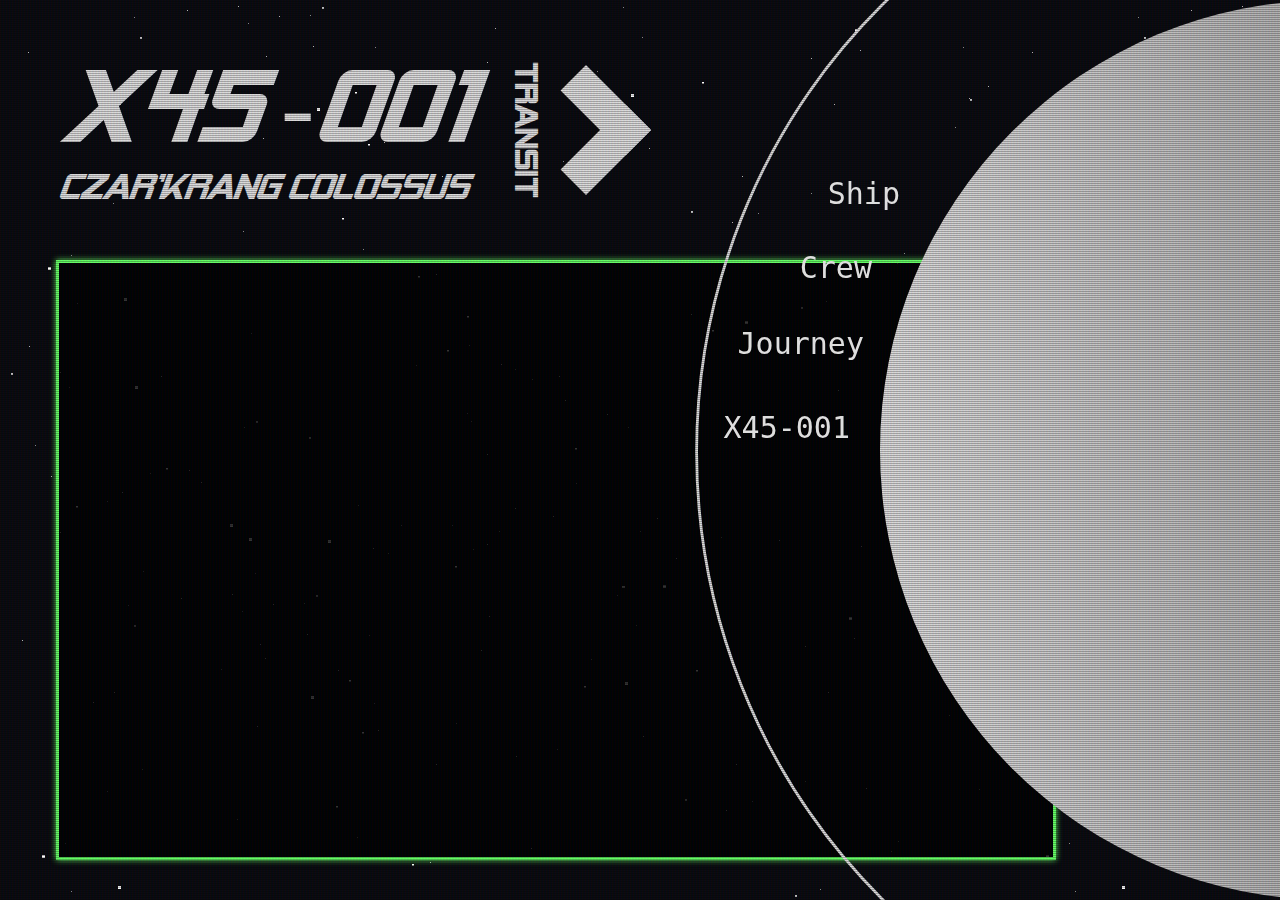
<file: index.html>
<!DOCTYPE html>
<html lang="en">
<head>
    <meta charset="UTF-8">
    <meta name="viewport" content="width=device-width, initial-scale=1.0">
    <meta http-equiv="X-UA-Compatible" content="ie=edge">
    <title>X45-001 Czar'Krang Colossus</title>
    <link rel="stylesheet" href="Styles/style.css">
    <link rel="stylesheet" href="Styles/index.css">
</head>
<body class="crt">
    <!-- Message for screens under 800px -->
    <div class="mobileMessage" hidden><h5>In space, no one can hear your mobile..</h5></div>
    <!-- Desktop Start -->
    <div class="desktop">
        <!-- Logo top left-->
        <header>
            <div id="title">
                <p id="x45">X45 -001</p>
                <p id="czar">Czar'Krang Colossus</p>
                <div id="transit"><p>Transit</p></div>
                <p><i class="arrow"></i></p>
            </div>
        </header>

        <nav>
            <!-- Background planet -->
            <div class="planet"></div>
            <div class="ring"></div>

            <!-- Navigation -->
            <ul>
                <li class="menu" id="ship"><a href="ship.html">Ship</a></li>
                <li class="menu" id="crew"><a href="crew.html">Crew</a></li>
                <li class="menu" id="journey"><a href="journey.html">Journey</a></li>
                <li class="menu" id="x45-001"><a href="X45-001.html">X45-001</a></li>
            </ul>
        </nav>
        <!-- Main Content -->
        <main>
            <div class="contentBox">
                <p id="typingText"></p> <br> <br> <br> <!-- Ugly hack sorry -->
                <p id="typingText2"></p>
            </div>
        </main>
    </div>
    <script src="Javascript/LogoHome.js"></script>
    <script src="Javascript/introText.js"></script>
</body>
</html>
</file>
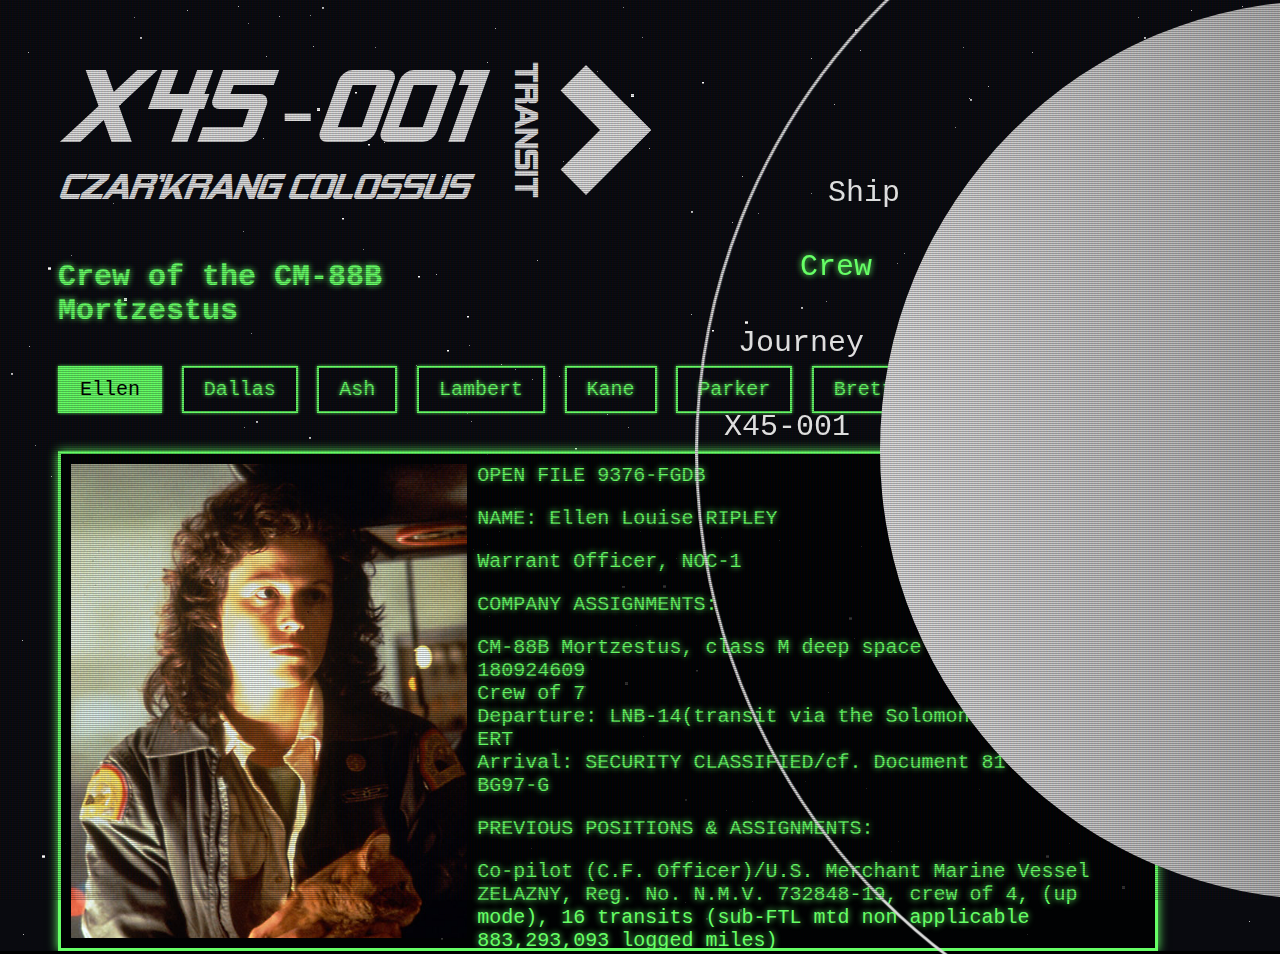
<file: crew.html>
<!DOCTYPE html>
<html lang="en">
<head>
    <meta charset="UTF-8">
    <meta name="viewport" content="width=device-width, initial-scale=1.0">
    <meta http-equiv="X-UA-Compatible" content="ie=edge">
    <title>X45-001 Czar'Krang Colossus</title>
    <link rel="stylesheet" href="Styles/style.css">
</head>
<body class="crt">
    <!-- Message for smaller screens -->
    <div class="mobileMessage" hidden><h5>In space, no one can hear your mobile..</h5></div>
    <!-- Desktop Start -->
    <div class="desktop">
        <!-- Logo top left-->
        <header>
            <div id="title">
                <p id="x45">X45 -001</p>
                <p id="czar">Czar'Krang Colossus</p>
                <div id="transit"><p>Transit</p></div>
                <p><i class="arrow"></i></p>
            </div>
        </header>

        <nav>
            <!-- Background planet -->
            <div class="planet"></div>
            <div class="ring"></div>

            <!-- Navigation -->
            <ul>
                <li class="menu" id="ship"><a href="ship.html">Ship</a></li>
                <li class="menu" id="crew"><a href="crew.html" class="nav-active">Crew</a></li>
                <li class="menu" id="journey"><a href="journey.html">Journey</a></li>
                <li class="menu" id="x45-001"><a href="X45-001.html">X45-001</a></li>
            </ul>
        </nav>
        <!-- Main Content -->
        <main>
            <h2>Crew of the CM-88B Mortzestus</h2>
            <!-- Navigation -->
            <ul id="crew-list">
                <li><a href="#crew1" class="crew-name" id="crewEllen">Ellen</a></li>
                <li><a href="#crew2" class="crew-name">Dallas</a></li>
                <li><a href="#crew3" class="crew-name">Ash</a></li>
                <li><a href="#crew4" class="crew-name">Lambert</a></li>
                <li><a href="#crew5" class="crew-name">Kane</a></li>
                <li><a href="#crew6" class="crew-name">Parker</a></li>
                <li><a href="#crew7" class="crew-name">Brett</a></li>
            </ul>

            <div class="crew-content-box">

                <div class="crew-person" id="crew1">
                    <div class="crew-image" id="crew1-img"></div>
                    <div class="crew-text">
                        <p>OPEN FILE 9376-FGDB</p>
                        <p>NAME: Ellen Louise RIPLEY</p>
                        <p>Warrant Officer, NOC-1</p>
                        <p>COMPANY ASSIGNMENTS:</p>
                        <p>CM-88B Mortzestus, class M deep space vehicle, Reg. No. 180924609 <br>
                                Crew of 7 <br>
                                Departure: LNB-14(transit via the Solomons CT) 2/17/34 ERT <br>
                                Arrival: SECURITY CLASSIFIED/cf. Document 81 under File BG97-G</p>
                        <p>PREVIOUS POSITIONS & ASSIGNMENTS:</p>
                        <p>Co-pilot (C.F. Officer)/U.S. Merchant Marine Vessel ZELAZNY, Reg. No. N.M.V. 732848-19, crew of 4, (up mode), 16 transits (sub-FTL mtd non applicable 883,293,093 logged miles)</p>
                        <p>PERSONAL DATA:</p>
                        <p>Company Code: NOC-14672/WBN-993-38373 <br>
                                Soc. Sec. No.: 273-403-28-2842 <br>
                                Date of Birth: 6/10/83 <br>
                                Gender: Female (Natural) <br>
                                Hair: Brn Eyes: Brn Height: 5-7 Weight: 111</p>
                        <p>EDUCATION:</p>
                        <p>New York Aeronautics University (achieved Masters of Engineering and GBUS-CP licence) 11/22-6/26 <br>
                                Boya Private School (New Haven, CT)(graduated top of the class) 8/19-6/22 <br>
                                Brea-Olinde Private School (Los Angeles)(graduated) 8/11-6/19</p>
                        <p>REMARKS:</p>
                        <p>Subject entered employment with I.Q. level 8.7 and GMA personality matrix of level 7. Performance ratings exceed average readings of warrant officers in fleet. Due to highly motivated bio-environmental factors in subject’s childhood, prognosis for promotion to highest rank obtainable is probable. Based on Torin brain overscan analysis and psychometric study, suggest that subject be given long-range cryo duty on heavy transports and freighters until reaching minimum logged miles requirement for promotion to operating officer, then transfer to flagship fleet. Performance potential may reach 9.5, based on initial performance and ratings.</p>
                        <p>AMENDMENT: (2/14/28)</p>
                        <p>Subject violated bylaw 87-B of company regulations by allowing natural pregnancy to come to term during a layover between hauls. After a committee review of the situation, subject was allowed to continue employment under certain mutually agreed upon condition (outlined in subject’s contract, under File RIP/WBM-180eu7678).</p>
                    </div>
                </div>

                <div class="crew-person" id="crew2">
                    <div class="crew-image" id="crew2-img"></div>
                    <div class="crew-text">
                        <p>OPEN FILE 9376-FGD5</p>
                        <p>NAME: Arthur DALLAS Coblenz</p>
                        <p>Chief Operating Officer, MV-2</p>
                        <p>COMPANY ASSIGNMENTS:</p>
                        <p>CM-88B Mortzestus, class M deep space vehicle, Reg. No. 180924609 <br>
                                Crew of 7 <br>
                                Departure: LNB-14(transit via the Solomons CT) 2/17/34 ERT <br>
                                Arrival: SECURITY CLASSIFIED/cf. Document 81 under File BG97-G</p>
                        <p>PREVIOUS POSITIONS & ASSIGNMENTS:</p>
                        <p>Executive Officer/U.S.C.S. ANOBILE class D towing vehicle Reg. No. 18076322, crew of 8, cargo; bio-plasmic spores, 2 transits (FTL 450 std loggd miles) Seymour-Cobb Genetics Corp. 2/5/16-1/9/17

                            Warrant Officer/U.S.C.S. SHUSETT, class F transport, Reg. No. B-5673N crew of 5, cargo: colony supplies 5 transits (FTL 87 std logged miles) and 8 transits (sub-FTL mtd non-applicable 670,800,000 logged miles) Tyrell Corporation.</p>
                        <p>PERSONAL DATA:</p>
                        <p>Company Code: MVB-2/WBN-40984536-768 <br>
                            Soc. Sec. No.: 565-76-4568-897-765 <br>
                            Date of Birth: 6/9/90 <br>
                            Gender: Male (natural) <br>
                            Hair: Brn Eyes: Blu Height: 5-11 Weight: 168</p>
                        <p>EDUCATION:</p>
                        <p>NLippincott Astronautics University (Achieved BDM degree and pilot’s licence) 8/11-6/13 <br>
                            Beilecki University (Mars Campus) (Achieved Bachelors of Eng. Degree grade) 9 9/8-6/11 <br>
                            Rambaldi High School (Port Arthur, Texas)(Graduated TV-83%) 9/5-5/9 <br>
                            O’Bannon Preliminary School (Port Arthur, Texas)(Graduated) 8/96-6/5</p>
                        <p>REMARKS:</p>
                        <p>C.F. ATTACHED FILE ENTRY/CODE PSYCH-5634BN</p>
                        <p>Subject began assignment with company with a level 8 I.Q. and level 6 personality GMA. Throughout subject’s assignments I.Q. remained at entry level, whereas there was a marked decrease in GMA. Preliminary assessment of psych profile indicates subject’s hostility to authority had been sublimated in such a way as to cause a mild psychosis related to performing executive officer duties. Since the subject’s GMA should have risen with escalation of rank, it was determined that a retesting and orientation treatment was due. However, continuity in employment was disrupted 2/17/34.</p>
                        <p>cf. Document 81 under File BG97-G</p>
                    </div>
                </div>

                <div class="crew-person" id="crew3">
                    <div class="crew-image" id="crew3-img"></div>
                    <div class="crew-text">
                        <p>OPEN FILE 9376-FGD3</p>
                        <p>NAME: ASH</p>
                        <p>Science Officer, M-1</p>
                        <p>COMPANY ASSIGNMENTS:</p>
                        <p>CM-88B Mortzestus, class M deep space vehicle, Reg. No. 180924609 <br>
                                Crew of 7 <br>
                                Departure: LNB-14(transit via the Solomons CT) 2/17/34 ERT <br>
                                Arrival: SECURITY CLASSIFIED/cf. Document 81 under File BG97-G</p>
                        <p>Previous Transits: (SECURITY CLASSIFIED under File CY-99)</p>
                        <p>PREVIOUS POSITIONS & ASSIGNMENTS:</p>
                        <p>cf. File CY-99</p>
                        <p>PERSONAL DATA:</p>
                        <p>Company Code: M-1/CY-9908341 <br>
                            Soc. Sec. No.: Non Applicable <br>
                            Date of Birth: cf. File CY-99 <br>
                            Gender: Male <br>
                            Hair: Brn Eyes: Brn Height: 5-0 Weight: 190</p>
                        <p>EDUCATION:</p>
                        <p>cf. File CY-99</p>
                        <p>REMARKS:</p>
                        <p>cf. File CY-99</p>
                        <p>Level 1 access code required.</p>
                        <p>NON-SECURITY SUMMARY OF BACKGROUND:</p>
                        <p>Subject is science officer grade M-1 and has been operational for 4 years. Previous history and personal data are classified from normal Company personnel access due to the scientific nature of subject’s previous assignments.</p>
                    </div>
                </div>
                
                <div class="crew-person" id="crew4">
                    <div class="crew-image" id="crew4-img"></div>
                    <div class="crew-text">
                        <p>OPEN FILE 9376-FGD2</p>
                        <p>NAME: LAMBERT Joan Marie</p>
                        <p>POSITION: Navigator NOC-4</p>
                        <p>COMPANY ASSIGNMENTS:</p>
                        <p>CM-88B Mortzestus, class M deep space vehicle, Reg. No. 180924609 <br>
                                Crew of 7 <br>
                                Departure: LNB-14(transit via the Solomons CT) 2/17/34 ERT <br>
                                Arrival: SECURITY CLASSIFIED/cf. Document 81 under File BG97-G</p>
                        <p>PERSONAL DATA:</p>
                        <p>Company Code: NOC-4/WBN-409645374-091 <br>
                            Soc. Sec. No.: 846-677-23-8380 <br>
                            Date of Birth: 9/13/98 <br>
                            Gender: Female (unnatural) <br>
                            Hair: Brn Eyes: hazel Height: 5-4 Weight: 117 </p>
                        <p>EDUCATION:</p>
                        <p>Florida Aeronautical Institute (achieved CBS-2 rating in FTL ntd Astrogation)
                            8/16-6/18 <br>
                            Carrol High School (Gordon, Arkansas) (graduated)
                            8/12-6/16 <br>
                            Heinlein Preliminary School (Winn, Arkansas) (graduated)
                            8/4-6/12</p>
                        <p>REMARKS:</p>
                        <p>Subject is Despin Convert at birth (male to female). So far no indication of suppressed traumas related to gender alteration. Subject’s I.Q. at level 4.6 GMA personality at 4.2. Indicates that subject’s social counts are too low for large crew, up mode status, and has been routinely assigned small crew cryosleep mode duties which have been performed adequately.
                            Slight hyperactivity and nervousness diagnosed and Loxy-Clav M (oral ingestion) has been successful as self-administered treatment.
                            Moderate intelligence and performance abilities did not substantially increase after security patrol navigation duties and subject was therefore re-assigned long range cryosleep duties on cargo transports and tugs. Current assessment indicates subject should not be upgraded until after extensive full range DBQ testing and Frakes-Stephen orientation is applied.
                            Above was never acted upon due to employment discontinuity which occurred 2/17/34 cf. Document 81 under file BG97-G</p>
                    </div>
                </div>

                <div class="crew-person" id="crew5">
                    <div class="crew-image" id="crew5-img"></div>
                    <div class="crew-text">
                        <p>OPEN FILE 9376-FGD4</p>
                        <p>NAME: KANE Gilbert Ward</p>
                        <p>Executive Officer, NOC-3</p>
                        <p>COMPANY ASSIGNMENTS:</p>
                        <p>CM-88B Mortzestus, class M deep space vehicle, Reg. No. 180924609 <br>
                                Crew of 7 <br>
                                Departure: LNB-14(transit via the Solomons CT) 2/17/34 ERT <br>
                                Arrival: SECURITY CLASSIFIED/cf. Document 81 under File BG97-G</p>
                        <p>PREVIOUS POSITIONS & ASSIGNMENTS:</p>
                        <p>Exec. Officer/U.S.C.S. GILER class B transport, Reg. No. B8836541 <br>
                            <br>
                            Crew of 5 Cargo: Sporting Goods, 8 transits (sub-FTL mtd non-applicable 498,983,900,566 logged miles Hill Transport Company. <br>
                            Captain (GB-2) U.K.C.S. POWELL class C towing vehicle Reg. No. GB-883 <br>
                            <br>
                            6/19/10-1/9/18 6541, crew of 4, cargo: Medical supplies & food. 19 transits (sub-FTL mtd non-applicable 993,336,483 logged miles) Smith-Wisher Corporation. <br>
                            Exec. Officer/ U.K.M.S. OUTREACH class 12 hospital ship, Reg. no. GB-9874-34873, crew of 14, 9 transits (FTL 183 std logged miles) United Kingdom Socialist Medical Auth. Colonial Bureau.</p>
                        <p>PERSONAL DATA:</p>
                        <p>Company Code: NOC-3/WBN-409666323-876 <br>
                            Soc. Sec. No.: 365-448-38-3982 <br>
                            Date of Birth: 3/28/81 <br>
                            Gender: Male (natural) <br>
                            Hair: Brn Eyes: Brn Height: 5-9 Weight: 145</p>
                        <p>EDUCATION:</p>
                        <p>Wellington Academy (Suffolk) (achieved Masters of Engineering GBUK pilot’s Licence) 8/99-5/3 <br>
                            Bryce-Watkins Medical University (did not complete degree due to medical diff. See REMARKS) <br>
                            Gunning Foss Military School (graduated top of Class 8/85-6/93) <br>
                            Weatherly Private School (Graduated with honours 9/85-9/93)</p>
                        <p>REMARKS:</p>
                        <p>Subject began assignment with company with a level 7.3 I.Q. and a level 5 personality GMA. Throughout subject’s assignments both figures remain constant. Subject’s history related to not achieving medical degree is quoted more fully in file coded Psych. 6875-BM. Summarized: Subject is highly idealistic overachiever, type A personality (level 18.7) with a biomedical overcount which interferes with concentration and performance without medication. Under pressure at medical school, subject abused medication (Dylop-Chronium 47) and caused an embolism which hospitalized subject for 107 days. After psych. reorientation at Man Hadley’s medical clinic, subject responded to career therapy and chose to study for a commercial pilot’s licence. After achieving it, subject became an executive officer on a British Hospital ship but again succumbed to drug abuse and was removed from position for re-evaluation. After diagnosing subject as a Hunter-Selmon personality variation of type A, Dylop-Chronium 47 treatment was concluded and was replaced with Carothene Matrix A concentrates. Subject may self-medicate with commercially-made alcohol. Tendencies to alcoholism countered with daily consumption of Selway Digression molecule binders (SDMBs). This treatment proved successful and subject was rated operational for duty again. After grueling duty as captain of a medical tug, subject asked for transfer away from medicine related jobs and went into merchant transport assignments. Because subject began to lower GMA count and reduce self-induced stress factors, performance and concentration increased and subject achieved higher rank and responsibility. WARNING: Subject still exhibits high level of idealism and at this time his impulsiveness makes him a poor candidate for full command. Recommended that further diagnosis should be undertaken before upgrading subject further.</p>
                        <p>Above was never acted upon due to employment discontinuity which occurred 2/17/34 cf. Document 81 under File BG97-G </p>
                    </div>
                </div>

                <div class="crew-person" id="crew6">
                    <div class="crew-image" id="crew6-img"></div>
                    <div class="crew-text">
                        <p>OPEN FILE 9376-FGDE</p>
                        <p>NAME: PARKER Dennis Monroe</p>
                        <p>POSITION: Engineer Grade 1</p>
                        <p>COMPANY ASSIGNMENTS:</p>
                        <p>CM-88B Mortzestus, class M deep space vehicle, Reg. No. 180924609 <br>
                                Crew of 7 <br>
                                Departure: LNB-14(transit via the Solomons CT) 2/17/34 ERT <br>
                                Arrival: SECURITY CLASSIFIED/cf. Document 81 under File BG97-G</p>
                        <p>PREVIOUS POSITIONS & ASSIGNMENTS:</p>
                        <p>Engineering Tech. Grade 2/U.S.C.S. DELANEY class G tug, Reg. No. TSU-22569878231, crew of 5 (up mode) 45 transits (FTL mtd non-applicable 383,399,401,889 logged miles) Pacific Western Corporation.</p>
                        <p>PERSONAL DATA:</p>
                        <p>Company Code: NOC-G1/WBN-409665209053-779 <br>
                            Soc. Sec. No.: 857-364-20-9244 <br>
                            Date of Birth: 2/19/93 <br>
                            Gender: Male (Natural) <br>
                            Hair: Blk Eyes: hazel Height: 6-1 Weight: 198</p>
                        <p>EDUCATION:</p>
                        <p>ICC Engineering Trade School (Mars Campus) (Grad. Tech.2 Deg.) <br>
                            Hewell-Garrett Polytechnic High School (Detroit, Mich.) Grad. 8/06-6/09 <br>
                            Milius Public School Grad. 8/99-6/06</p>
                        <p>REMARKS:</p>
                        <p>Subject’s I.Q. count of 4.3 and GMA personality Matrix count of 6.2 indicated a slightly unhealthy mixture of sublimated hostility to authority and environmentally suppressed intelligence. Subject’s counts did not substantially alter throughout span of employment, with an exception of a 0.2 rise in I.Q. count due to oral inception of intelligence booster Dramox-222. Early mechanical aptitude has borne out limited education in FTL and sub-FTL rocketry maintenance and computer-assisted facilities assessment. Performance ratings were constantly at an average of 13-15% below the Lucan-Miller Curve for Company maintenance per fleet records for the period of subject’s employment, indicating an increase of Dramox treatment and psych. orientation were long overdue. However discontinuity in employment occurred 2/17/34. cf. Document 81 under File BG97-G.</p>
                    </div>
                </div>

                <div class="crew-person" id="crew7">
                    <div class="crew-image" id="crew7-img"></div>
                    <div class="crew-text">
                        <p>OPEN FILE 9376-FGB-A</p>
                        <p>NAME: BRETT Samuel Elias</p>
                        <p>POSITION: Engineering Technician</p>
                        <p>COMPANY ASSIGNMENTS:</p>
                        <p>CM-88B Mortzestus, class M deep space vehicle, Reg. No. 180924609 <br>
                                Crew of 7 <br>
                                Departure: LNB-14(transit via the Solomons CT) 2/17/34 ERT <br>
                                Arrival: SECURITY CLASSIFIED/cf. Document 81 under File BG97-G</p>
                        <p>PREVIOUS POSITIONS & ASSIGNMENTS:</p>
                        <p>Engineering Tech, grad 3/U.S.C.S. HURD, class A tug, Reg. No. TSU-53988238982389237, crew of 6 (up mode), 18 transits (FTL mtd 49.6 logged miles) American Gothic Company</p>
                        <p>PERSONAL DATA:</p>
                        <p>Company Code: NOC-G2/WBN-409665209645373-212 <br>
                            Soc. Sec. No.: 983-930-92-4323 <br>
                            Date of Birth: 9/2/91 <br>
                            Gender: Male (natural) <br>
                            Hair: Brn Eyes: Brn Height: 5-11 Weight: 151</p>
                        <p>EDUCATION:</p>
                        <p>ICC Engineering Trade School (Earth Campus) (graduated with Tech 3 Degree) 8/07-6/11 <br>
                            Nicholson Public High School (Hawks, West Virginia) (did not graduate) 8/05-3-07 <br>
                            Samuel Bronston Parochial School (Lula, West Virginia) (graduated) 8/98-6/05</p>
                        <p>REMARKS:</p>
                        <p>Subject entered employment with an I.Q. count of 4.1 and GMA personality matrix count of 5.3. Near discontinuity of employment, I.Q. dropped to 4.0, while GMA rose to 5.6. Indicates subject began acclimating to company duties and social environment. Performance quotients remained just within expected ratings based on subject’s bio-environmental influences. Subject exhibited passive response to violent childhood memories when given the Steiner/Korngold GMF Analysis, which indicates reversal and sublimation of hostility. In subject’s case, condition requires no external treatment strategies because self-adjustment had been obtained during company training procedures and due to friendship formed between subject and another company employee (Parker, NOC-G1/409665209053-779). Passivity behavior can be a positive factor on extended up mode transits. Subject’s performance ratings remained static throughout company assignment. SPECIAL NOTE: Subject was remanded to company employment from U.S. Federal Rehabilitation Program for Displaced Youth, or FREPDISY/subject committed a level 8 felony when 17 (cf. File JJ-Psych 998338383-GH) and after immediate bio-social reform systems proved successful, was transported to ICC Trade School, (Mars Campus) and passed all courses with moderate achievement ratings. Due to ICC bylaws in this circumstance, subject can not be promoted until full review and evaluation has been completed by a combination of FREPDISY and ICC agencies. Employment was interrupted on 2/17/34. cf. Document 81 under File BG97-G</p>
                    </div>
                </div>

            </div> <!-- Crew content box end -->

        </main>

    </div> <!-- Desktop End -->
    <script src="Javascript/LogoHome.js"></script>
    <script src="Javascript/crew.js"></script>
</body>
</html>
</file>
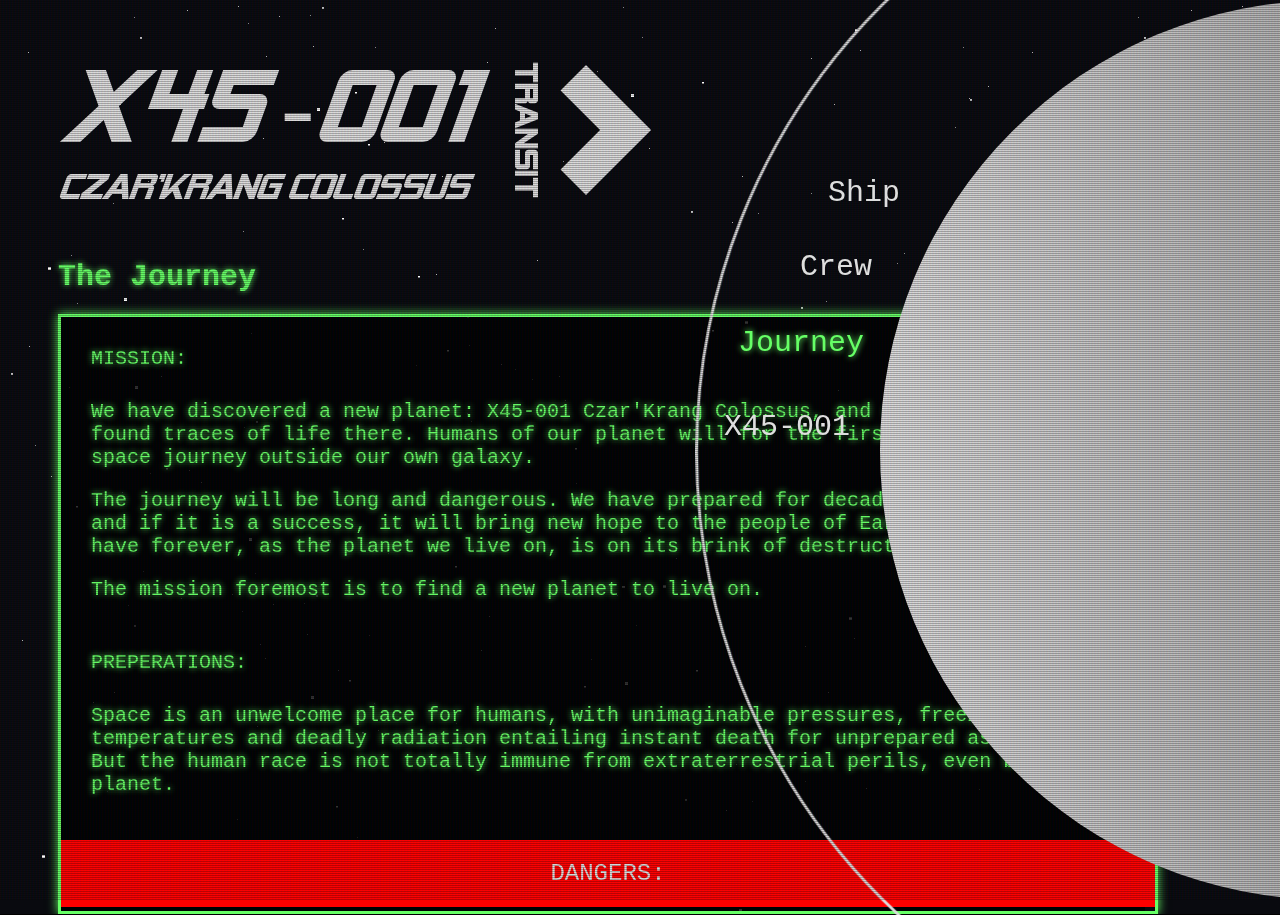
<file: journey.html>
<!DOCTYPE html>
<html lang="en">
<head>
    <meta charset="UTF-8">
    <meta name="viewport" content="width=device-width, initial-scale=1.0">
    <meta http-equiv="X-UA-Compatible" content="ie=edge">
    <title>X45-001 Czar'Krang Colossus</title>
    <link rel="stylesheet" href="Styles/style.css">
</head>
<body class="crt">
    <!-- Message for smaller screens -->
    <div class="mobileMessage" hidden><h5>In space, no one can hear your mobile..</h5></div>
    <!-- Desktop Start -->
    <div class="desktop">
        <!-- Logo top left-->
        <header>
            <div id="title">
                <p id="x45">X45 -001</p>
                <p id="czar">Czar'Krang Colossus</p>
                <div id="transit"><p>Transit</p></div>
                <p><i class="arrow"></i></p>
            </div>
        </header>

        <nav>
            <!-- Background planet -->
            <div class="planet"></div>
            <div class="ring"></div>

            <!-- Navigation -->
            <ul>
                <li class="menu" id="ship"><a href="ship.html">Ship</a></li>
                <li class="menu" id="crew"><a href="crew.html">Crew</a></li>
                <li class="menu" id="journey"><a href="journey.html" class="nav-active">Journey</a></li>
                <li class="menu" id="x45-001"><a href="X45-001.html">X45-001</a></li>
            </ul>
        </nav>
        <!-- Main Content -->
        <main>
            <h2>The Journey</h2>
            <div class="journey-content-box">
                <H3>MISSION:</H3>
                <p>We have discovered a new planet: X45-001 Czar'Krang Colossus, and our probes have found traces of life there. Humans of our planet will for the first time make a deep space journey outside our own galaxy.</p>
                <p>The journey will be long and dangerous. We have prepared for decades for this mission and if it is a success, it will bring new hope to the people of Earth. But we don't have forever, as the planet we live on, is on its brink of destruction.</p>
                <p>The mission foremost is to find a new planet to live on.</p>
                <h3>PREPERATIONS:</h3>
                <p>Space is an unwelcome place for humans, with unimaginable pressures, freezing temperatures and deadly radiation entailing instant death for unprepared astronauts. But the human race is not totally immune from extraterrestrial perils, even back on planet.</p>
                <h3 id="dangers">DANGERS:</h3>

                <div class="dangers-container">
                    <div class="danger-text">
                        <h3>ASTEROIDS:</h3>
                        <p>DANGER LEVEL: 5</p>
                        <p>There exist millions of asteroids, many thought to be the shattered remnants of planetesimals, bodies within the young Sun's solar nebula that never grew large enough to become planets. The vast majority of known asteroids orbit within the main asteroid belt located between the orbits of Mars and Jupiter, or are co-orbital with Jupiter (the Jupiter trojans). However, other orbital families exist with significant populations, including the near-Earth objects. Individual asteroids are classified by their characteristic spectra, with the majority falling into three main groups: C-type, M-type, and S-type. These were named after and are generally identified with carbon-rich, metallic, and silicate (stony) compositions, respectively. The sizes of asteroids varies greatly; the largest, Ceres, is almost 1,000 km (625 mi) across.</p>
                        <p>The majority of known asteroids orbit within the asteroid belt between the orbits of Mars and Jupiter, generally in relatively low-eccentricity (i.e. not very elongated) orbits. This belt is now estimated to contain between 1.1 and 1.9 million asteroids larger than 1 km (0.6 mi) in diameter, and millions of smaller ones. These asteroids may be remnants of the protoplanetary disk, and in this region the accretion of planetesimals into planets during the formative period of the Solar System was prevented by large gravitational perturbations by Jupiter.</p>
                    </div>
                    <div class="danger-image" id="image-asteroid"></div>
                </div>

                <div class="dangers-container">
                    <div class="danger-text">
                        <h3>BLACK HOLES:</h3>
                        <p>DANGER LEVEL: 6</p>
                        <p>A black hole is a region of spacetime exhibiting such strong gravitational effects that nothing—not even particles and electromagnetic radiation such as light—can escape from inside it. The theory of general relativity predicts that a sufficiently compact mass can deform spacetime to form a black hole. The boundary of the region from which no escape is possible is called the event horizon. Although the event horizon has an enormous effect on the fate and circumstances of an object crossing it, no locally detectable features appear to be observed. In many ways a black hole acts like an ideal black body, as it reflects no light. Moreover, quantum field theory in curved spacetime predicts that event horizons emit Hawking radiation, with the same spectrum as a black body of a temperature inversely proportional to its mass. This temperature is on the order of billionths of a kelvin for black holes of stellar mass, making it essentially impossible to observe.</p>
                        <p>The defining feature of a black hole is the appearance of an event horizon—a boundary in spacetime through which matter and light can only pass inward towards the mass of the black hole. Nothing, not even light, can escape from inside the event horizon. The event horizon is referred to as such because if an event occurs within the boundary, information from that event cannot reach an outside observer, making it impossible to determine if such an event occurred.</p>
                        <p>At the center of a black hole, as described by general relativity, lies a gravitational singularity, a region where the spacetime curvature becomes infinite. For a non-rotating black hole, this region takes the shape of a single point and for a rotating black hole, it is smeared out to form a ring singularity that lies in the plane of rotation. In both cases, the singular region has zero volume. It can also be shown that the singular region contains all the mass of the black hole solution. The singular region can thus be thought of as having infinite density.</p>
                    </div>
                    <div class="danger-image" id="image-blackhole"></div>
                </div>

                <div class="dangers-container">
                    <div class="danger-text">
                        <h3>TIME RIFTS:</h3>
                        <p>DANGER LEVEL: 4</p>
                        <p>Time travel to the past is theoretically possible in certain general relativity spacetime geometries that permit traveling faster than the speed of light, such as cosmic strings, transversable wormholes, and Alcubierre drive. The theory of general relativity does suggest a scientific basis for the possibility of backward time travel in certain unusual scenarios, although arguments from semiclassical gravity suggest that when quantum effects are incorporated into general relativity, these loopholes may be closed. These semiclassical arguments led Stephen Hawking to formulate the chronology protection conjecture, suggesting that the fundamental laws of nature prevent time travel, but physicists cannot come to a definite judgment on the issue without a theory of quantum gravity to join quantum mechanics and general relativity into a completely unified theory.</p>
                        <p>Wormholes are a hypothetical warped spacetime which are permitted by the Einstein field equations of general relativity. A proposed time-travel machine using a traversable wormhole would hypothetically work in the following way: One end of the wormhole is accelerated to some significant fraction of the speed of light, perhaps with some advanced propulsion system, and then brought back to the point of origin. Alternatively, another way is to take one entrance of the wormhole and move it to within the gravitational field of an object that has higher gravity than the other entrance, and then return it to a position near the other entrance. For both of these methods, time dilation causes the end of the wormhole that has been moved to have aged less, or become "younger", than the stationary end as seen by an external observer; however, time connects differently through the wormhole than outside it, so that synchronized clocks at either end of the wormhole will always remain synchronized as seen by an observer passing through the wormhole, no matter how the two ends move around. This means that an observer entering the "younger" end would exit the "older" end at a time when it was the same age as the "younger" end, effectively going back in time as seen by an observer from the outside. One significant limitation of such a time machine is that it is only possible to go as far back in time as the initial creation of the machine; in essence, it is more of a path through time than it is a device that itself moves through time, and it would not allow the technology itself to be moved backward in time.</p>
                        <p>There is a great deal of observable evidence for time dilation in special relativity and gravitational time dilation in general relativity, for example in the famous and easy-to-replicate observation of atmospheric muon decay. The theory of relativity states that the speed of light is invariant for all observers in any frame of reference; that is, it is always the same. Time dilation is a direct consequence of the invariance of the speed of light. Time dilation may be regarded in a limited sense as "time travel into the future": a person may use time dilation so that a small amount of proper time passes for them, while a large amount of proper time passes elsewhere. This can be achieved by traveling at relativistic speeds or through the effects of gravity.</p>
                    </div>
                    <div class="danger-image" id="image-timerift"></div>
                </div>

                <div class="dangers-container">
                    <div class="danger-text">
                        <h3>ANOMALIES:</h3>
                        <p>DANGER LEVEL: 2</p>
                        <p>Space is so vast and full of different elements that it will take us numerous lifetimes to fully explore it. Many parts of space are not even visible from Earth’s powerful telescope such as the Hubble Telescope. From whatever information we have about the space, we can say it is one hell of a strange place.</p>
                    </div>
                    <div class="danger-image" id="image-anomalie"></div>
                </div>
                
                <div class="dangers-container">
                    <div class="danger-text">
                        <h3>MALFUNCTIONS:</h3>
                        <p>DANGER LEVEL: 8</p>
                        <p>Have you tried turning it off and on again?</p>
                    </div>
                    <div class="danger-image" id="image-malfunction"></div>
                </div>

                <div class="dangers-container">
                    <div class="danger-text">
                        <h3>SPACE PIRATES:</h3>
                        <p>DANGER LEVEL: 7</p>
                        <p>Space pirates operate as pirates in outer space and travel by spacecraft, as opposed to the more traditional pirates on the high seas of Earth, who travel by ship. However, just as traditional seafaring pirates target sailing ships, space pirates serve a similar role in space: they capture and plunder spacecraft for cargo, loot and occasionally they steal the entire spacecraft itself, and kill or enslave the crewmembers and any passengers found. They may be humans who originate from Earth, or a specific race of aliens. Space pirates are common in space.</p>
                    </div>
                    <div class="danger-image" id="image-pirate"></div>
                </div>

                <div class="dangers-container">
                    <div class="danger-text">
                        <h3>XENOMORPHS:</h3>
                        <p>DANGER LEVEL: 10</p>
                        <p>The Xenomorph is a highly aggressive endoparasitoid extraterrestrial species. The Xenomorphs are vicious predatory creatures with no higher goals than the propagation of their species and the destruction of any life that could pose a threat to them. Like wasps or bees, Xenomorphs are eusocial, with a fertile Queen breeding a host of subordinate castes. The creatures are known for their potent acidic blood and their pharyngeal jaws, although their biological life cycle, in which their offspring are implanted inside living hosts before erupting violently from their chests, is in many ways their signature aspect.</p>
                        <p>Xenomorphs are primarily solitary ambush predators, although they have been known to adopt swarm tactics when acting in larger groups. Despite their voracious ability to kill, they often seek to take their victims alive to be hosts for more Xenomorphs; victims are taken to the Hive (or simply a secluded location if no Hive exists), cocooned and/or immobilized before being impregnated with a Xenomorph embryo. However, when their target becomes a threat or is deemed unsuitable for harvest, the Xenomorph will not hesitate to quickly dispatch the chosen host.</p>
                        <p>Xenomorph blood is an extremely potent and concentrated molecular acid that can corrode on contact almost any substance with alarming speed. It is dull yellowish-green in color. The blood is in fact a component in a biological "battery" that provides the creatures with their energy,[15] and seems to be pressurized inside the body so that it spurts out when wounded, as a defensive measure. This blood can prove incredibly problematic when encountering Xenomorphs aboard a starship, as using traditional firearms or explosives to attack the creature will potentially cause its blood to leak out in sufficient quantity to eat through the hull of the ship.</p>
                    </div>
                    <div class="danger-image" id="image-xenomorph"></div>
                </div>
            </div> <!-- Journey END -->
        </main>
    </div>
    <script src="Javascript/LogoHome.js"></script>
</body>
</html>
</file>
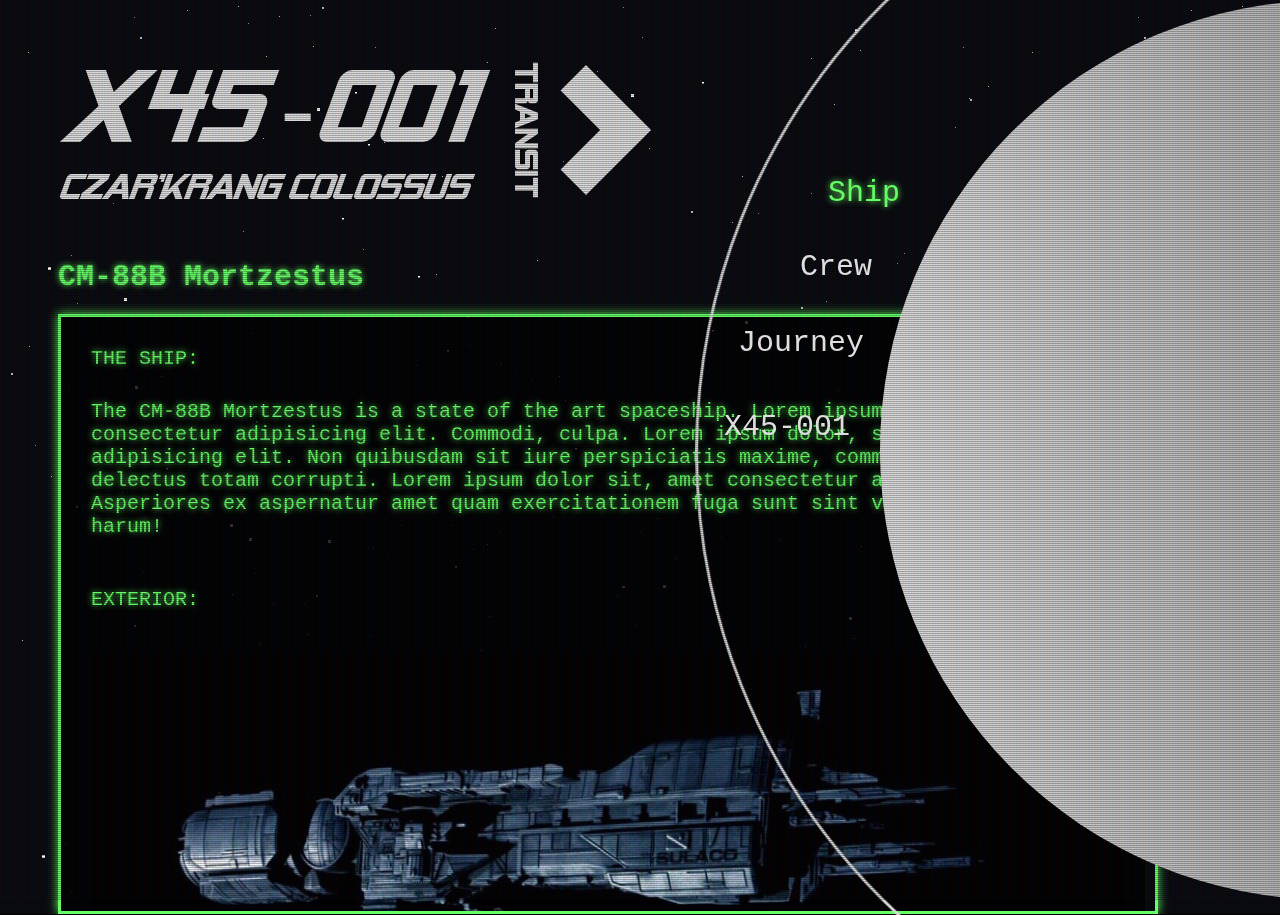
<file: ship.html>
<!DOCTYPE html>
<html lang="en">
<head>
    <meta charset="UTF-8">
    <meta name="viewport" content="width=device-width, initial-scale=1.0">
    <meta http-equiv="X-UA-Compatible" content="ie=edge">
    <title>X45-001 Czar'Krang Colossus</title>
    <link rel="stylesheet" href="Styles/style.css">
</head>
<body class="crt">
    <!-- Message for smaller screens -->
    <div class="mobileMessage" hidden><h5>In space, no one can hear your mobile..</h5></div>
    <!-- Desktop Start -->
    <div class="desktop">
        <!-- Logo top left-->
        <header>
            <div id="title">
                <p id="x45">X45 -001</p>
                <p id="czar">Czar'Krang Colossus</p>
                <div id="transit"><p>Transit</p></div>
                <p><i class="arrow"></i></p>
            </div>
        </header>

        <nav>
            <!-- Background planet -->
            <div class="planet"></div>
            <div class="ring"></div>

            <!-- Navigation -->
            <ul>
                <li class="menu" id="ship"><a href="ship.html" class="nav-active">Ship</a></li>
                <li class="menu" id="crew"><a href="crew.html">Crew</a></li>
                <li class="menu" id="journey"><a href="journey.html">Journey</a></li>
                <li class="menu" id="x45-001"><a href="X45-001.html">X45-001</a></li>
            </ul>
        </nav>
        <!-- Main Content -->
        <main>
            <h2>CM-88B Mortzestus</h2>
            <div class="ship-content-box">
                <h3>THE SHIP:</h3>
                <p>The CM-88B Mortzestus is a state of the art spaceship. Lorem ipsum dolor, sit amet consectetur adipisicing elit. Commodi, culpa. Lorem ipsum dolor, sit amet consectetur adipisicing elit. Non quibusdam sit iure perspiciatis maxime, commodi nobis tenetur delectus totam corrupti. Lorem ipsum dolor sit, amet consectetur adipisicing elit. Asperiores ex aspernatur amet quam exercitationem fuga sunt sint voluptatum iusto harum!
                </p>
                <h3>EXTERIOR:</h3>
                <div class="ship-image" id="mortzestus"></div>
                <h3>BLUEPRINT:</h3>
                <div class="ship-image" id="ship-imagebp1"></div>
                <h3>INTERIOR:</h3>
                <div class="ship-image" id="ship-image2"></div>
                <div class="ship-image" id="ship-image3"></div>
                <div class="ship-image" id="ship-image4"></div>
                <div class="ship-image" id="ship-image5"></div>
                <div class="ship-image" id="ship-image6"></div>
            </div>
        </main>
    </div>
    <script src="Javascript/LogoHome.js"></script>
</body>
</html>
</file>
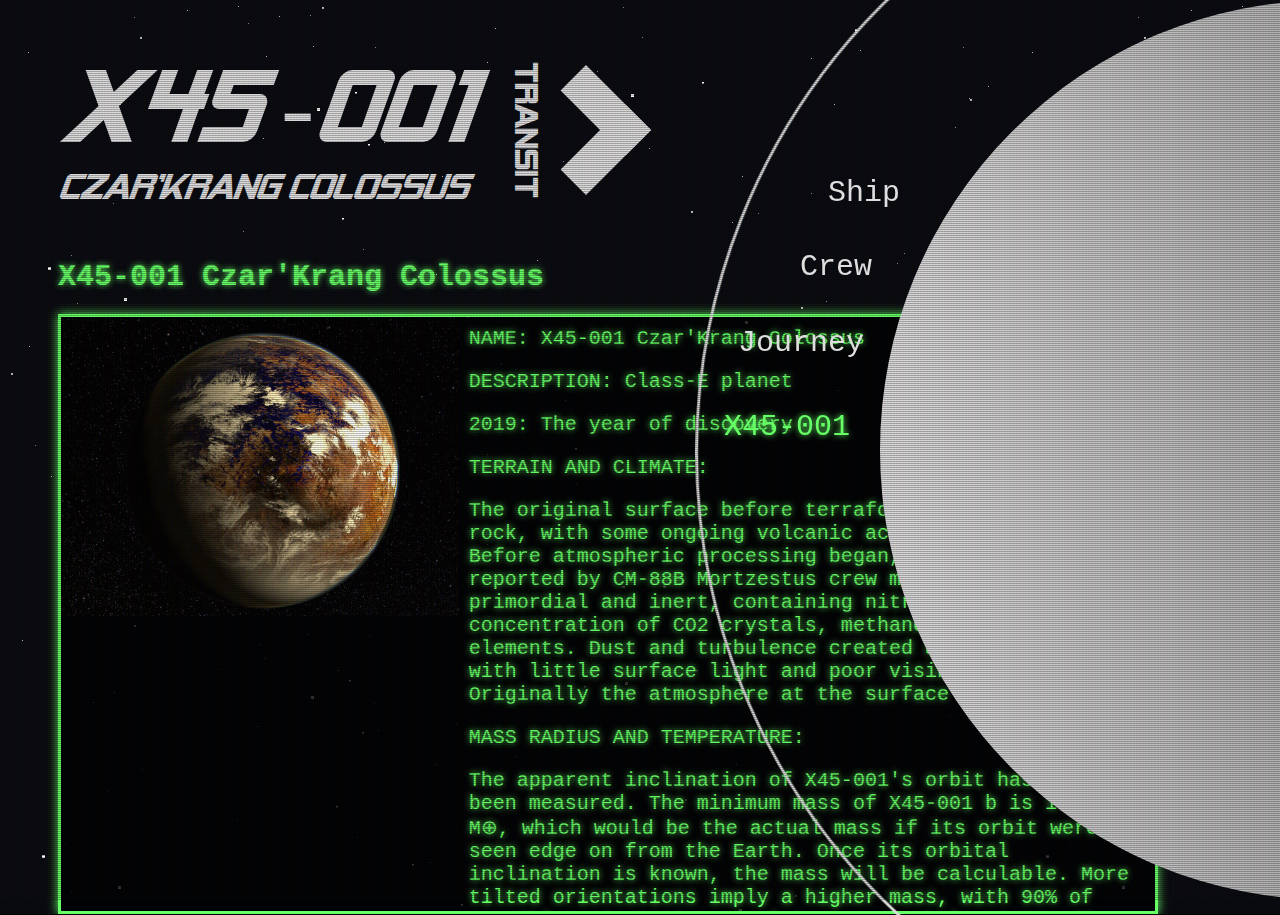
<file: X45-001.html>
<!DOCTYPE html>
<html lang="en">
<head>
    <meta charset="UTF-8">
    <meta name="viewport" content="width=device-width, initial-scale=1.0">
    <meta http-equiv="X-UA-Compatible" content="ie=edge">
    <title>X45-001 Czar'Krang Colossus</title>
    <link rel="stylesheet" href="Styles/style.css">
</head>
<body class="crt">
    <!-- Message for smaller screens -->
    <div class="mobileMessage" hidden><h5>In space, no one can hear your mobile..</h5></div>
    <!-- Desktop Start -->
    <div class="desktop">
        <!-- Logo top left-->
        <header>
            <div id="title">
                <p id="x45">X45 -001</p>
                <p id="czar">Czar'Krang Colossus</p>
                <div id="transit"><p>Transit</p></div>
                <p><i class="arrow"></i></p>
            </div>
        </header>

        <nav>
            <!-- Background planet -->
            <div class="planet"></div>
            <div class="ring"></div>

            <!-- Navigation -->
            <ul>
                <li class="menu" id="ship"><a href="ship.html">Ship</a></li>
                <li class="menu" id="crew"><a href="crew.html">Crew</a></li>
                <li class="menu" id="journey"><a href="journey.html">Journey</a></li>
                <li class="menu" id="x45-001"><a href="X45-001.html" class="nav-active">X45-001</a></li>
            </ul>
        </nav>
        <!-- Main Content -->
        <main>
            <h2>X45-001 Czar'Krang Colossus</h2>

            <div class="planet-content-box">
                <div id="planet"></div>
                <div id="planet-text">
                    <p>NAME: X45-001 Czar'Krang Colossus</p>
                    <p>DESCRIPTION: Class-E planet</p>
                    <p>2019: The year of discovery</p>
                    <p>TERRAIN AND CLIMATE:</p>
                    <p>The original surface before terraforming was lava base rock, with some ongoing volcanic activity. <br>
                        Before atmospheric processing began, its atmosphere was reported by CM-88B Mortzestus crew member Ash to be primordial and inert, containing nitrogen, high concentration of CO2 crystals, methane and trace elements. Dust and turbulence created a murky atmosphere with little surface light and poor visibility. Originally the atmosphere at the surface was deep cold.</p>
                    <p>MASS RADIUS AND TEMPERATURE:</p>
                    <p>The apparent inclination of X45-001's orbit has not yet been measured. The minimum mass of X45-001 b is 1.27 M⊕, which would be the actual mass if its orbit were seen edge on from the Earth. Once its orbital inclination is known, the mass will be calculable. More tilted orientations imply a higher mass, with 90% of possible orientations implying a mass below 3 M⊕. The planet's exact radius is unknown. If it has a rocky composition and a density equal to that of the Earth, then its radius is at least 1.1 R⊕. It could be larger if it has a lower density than the Earth, or a mass higher than the minimum mass. Like many super-Earth sized planets, X45-001 could have an icy composition like Neptune, with a thick layer of hydrogen on its surface; the likelihood that this is the case has been calculated to be greater than 10%. The planet has an equilibrium temperature of 234 K (−39 °C; −38 °F).</p>
                    <p>ORBIT:</p>
                    <p>X45-001 orbits its host star every 11.186 days at a semi-major axis distance of approximately 0.05 astronomical units (7,000,000 km; 5,000,000 mi), which means the distance from the exoplanet to its host star is one-twentieth of the distance from the Earth to the Sun. Comparatively, Mercury, the closest planet to the Sun, has a semi-major axis distance of 0.39 AU. X45-001 receives about 65% of the amount of radiative flux from its host star that the Earth receives from the Sun - for comparison Mars receives about 43%. Most of the radiative flux from X45-001 is in the infrared spectrum. In the visible spectrum the exoplanet receives only ~3% of the PAR (400-700 nm) of Earth irradiance - for comparison Jupiter receives 3.7% and Saturn 1.1%. So it would usually not get much brighter than twilight anywhere on X45-001's surface. The maximum illumination of horizontal ground by twilight at sunrise is about 400 lux, while the illumination of X45-001 is about 2700 lux with quiet X45-001. Also, X45-001 has flares. The brightest flare observed till 2019 had increased the visual brightness of X45-001 about 8 times, which would be a large change from the previous level but, at about 17% the illumination of Earth, not very strong sunlight. However, because of its tight orbit, X45-001 receives about 400 times more X-ray radiation than the Earth does. According to a yet-to-be-published article, a March 2019 flare reached about 68 times usual level, thus a little brighter than the Sun.</p>
                    <p></p>
                </div>
            </div>

        </main>
    </div>
    <script src="Javascript/LogoHome.js"></script>
</body>
</html>
</file>
<file: Styles/style.css>
@import url(main-style.css);
@import url(navigation.css);
@import url(logo.css);
@import url(CRT.css);
@import url(mobile.css);
@import url(crew.css);
@import url(x45-001.css);
@import url(journey.css);
@import url(ship.css);
</file>
<file: Styles/index.css>
.contentBox {
    position: fixed;
    left: 56px;
    width: 1000px;
    height: 600px;
    box-sizing: border-box;
    padding: 20px;
}
.contentBox p {
    animation: blink-caret .75s step-end infinite;
    border-right: 2px solid #66ff66; /* The typwriter cursor */
    display: inline;
    font-size: 20px;
    opacity: 0;
    overflow: hidden; /* Ensures the content is not revealed until the animation */
    padding: 0;
}
/* The typewriter cursor effect */
@keyframes blink-caret {
    from, to { border-color: transparent }
    50% { border-color: #66ff66; }
}
.contentBox::before {
    content: "";
    position: absolute;
    top: 0;
    left: 0;
    bottom: 0;
    right: 0;
    border: 3px solid #66ff66;
    box-shadow: 0px 0px 6px #66ff66;
    animation-name: boxAnimate;
    animation-duration: 6s;
}
/* Transparent background */
.contentBox::after {
    content: "";
    position: absolute;
    top: 0;
    left: 0;
    bottom: 0;
    right: 0;
    background-color: rgba(0, 0, 0, .8); 
    z-index: -1;
    animation-name: boxAnimate;
    animation-duration: 6s;
}
/* Background opacity animation */
@keyframes boxAnimate {
    0% {
        opacity: 0;
        width: 0;
        height: 0;
    }
    70% {
        opacity: .5;
        width: 1px;
        height: 2px;
        background-color: #66ff66;
    }
    80% {
        width: 1px;
        height: 594px;
        background-color: #66ff66;
    }
    100% {
        width: 994px;
        height: 594px;
    }
}

/* Planet Animation */
@keyframes planetFadeIn {
    0% {
        right: -600px;
        transform: scale(.4);
    }
    100% {
        right: -500px;
        transform: scale(1);
    }
}
/* Ring Animation */
@keyframes ringFadeIn {
    0% {
        transform: scale(0);
    }
    100% {
        transform: scale(1.4);
    }
}
/* Navigation Animation */
@keyframes navFadeIn {
    0% {
        opacity: 0;
    }
    66% {
        opacity: 0;
    }
    100% {
        opacity: 1;
    }
}
</file>
